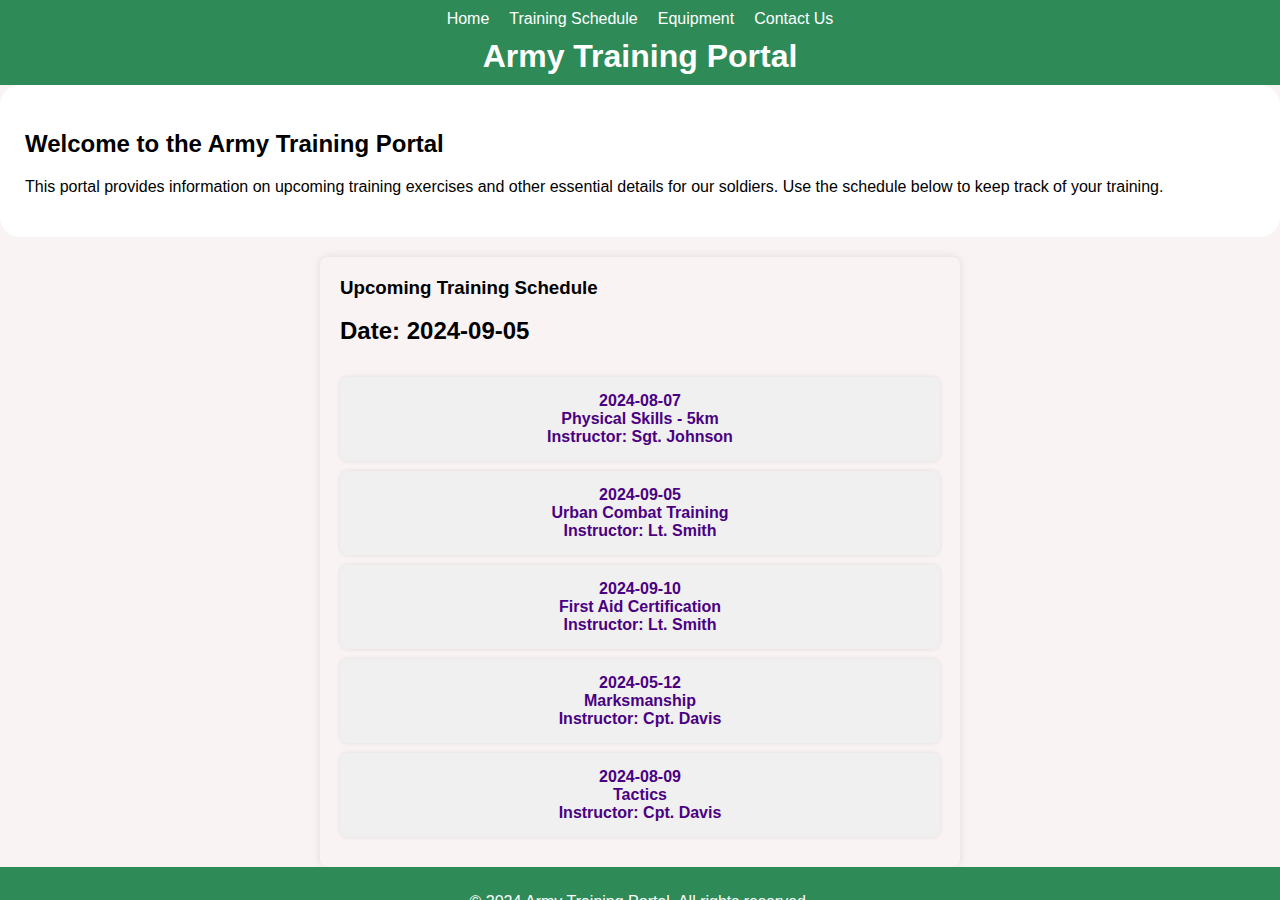
<file: index.html>
<!DOCTYPE html>
<html lang="en">
<head>
    <meta charset="UTF-8">
    <meta name="viewport" content="width=device-width, initial-scale=1.0">
    <title>Army Training Portal</title>
    <link rel="stylesheet" href="style.css">
</head>
<body>
    <div class="header">
        <div class="paragraph">
            <a href="">Home</a>
            <a href="">Training Schedule</a>
            <a href="">Equipment</a>
            <a href="">Contact Us</a>
        </div>
        <h1>Army Training Portal</h1>
    </div>
        <div class="MainDiv">
            <div class="welcome">
                <div class="H">
                <h2>Welcome to the Army Training Portal</h2>
                <p>This portal provides information on upcoming training exercises and other essential details for our soldiers. Use the schedule below to keep track of your training.</p>
                </div>
            </div>
            <div class="trainingschedule">
                <h3>Upcoming Training Schedule</h3>
                <h2>Date: 2024-09-05</section></h2>
                <ul>
                    <li><a href="signUp.html">2024-08-07<br>Physical Skills - 5km<br>Instructor: Sgt. Johnson</a></li>
                    <li><a href="signUp.html">2024-09-05<br>Urban Combat Training<br>Instructor: Lt. Smith</a></li>
                    <li><a href="signUp.html">2024-09-10<br>First Aid Certification<br>Instructor: Lt. Smith</a></li>
                    <li><a href="signUp.html">2024-05-12<br>Marksmanship<br>Instructor: Cpt. Davis</a></li>
                    <li><a href="signUp.html">2024-08-09<br>Tactics<br>Instructor: Cpt. Davis</a></li>
                </ul>
            </div>
    
        </div>
        <footer>
            <p>&copy; 2024 Army Training Portal. All rights reserved.</p>
        </footer>
    </body>
    </html>
</file>
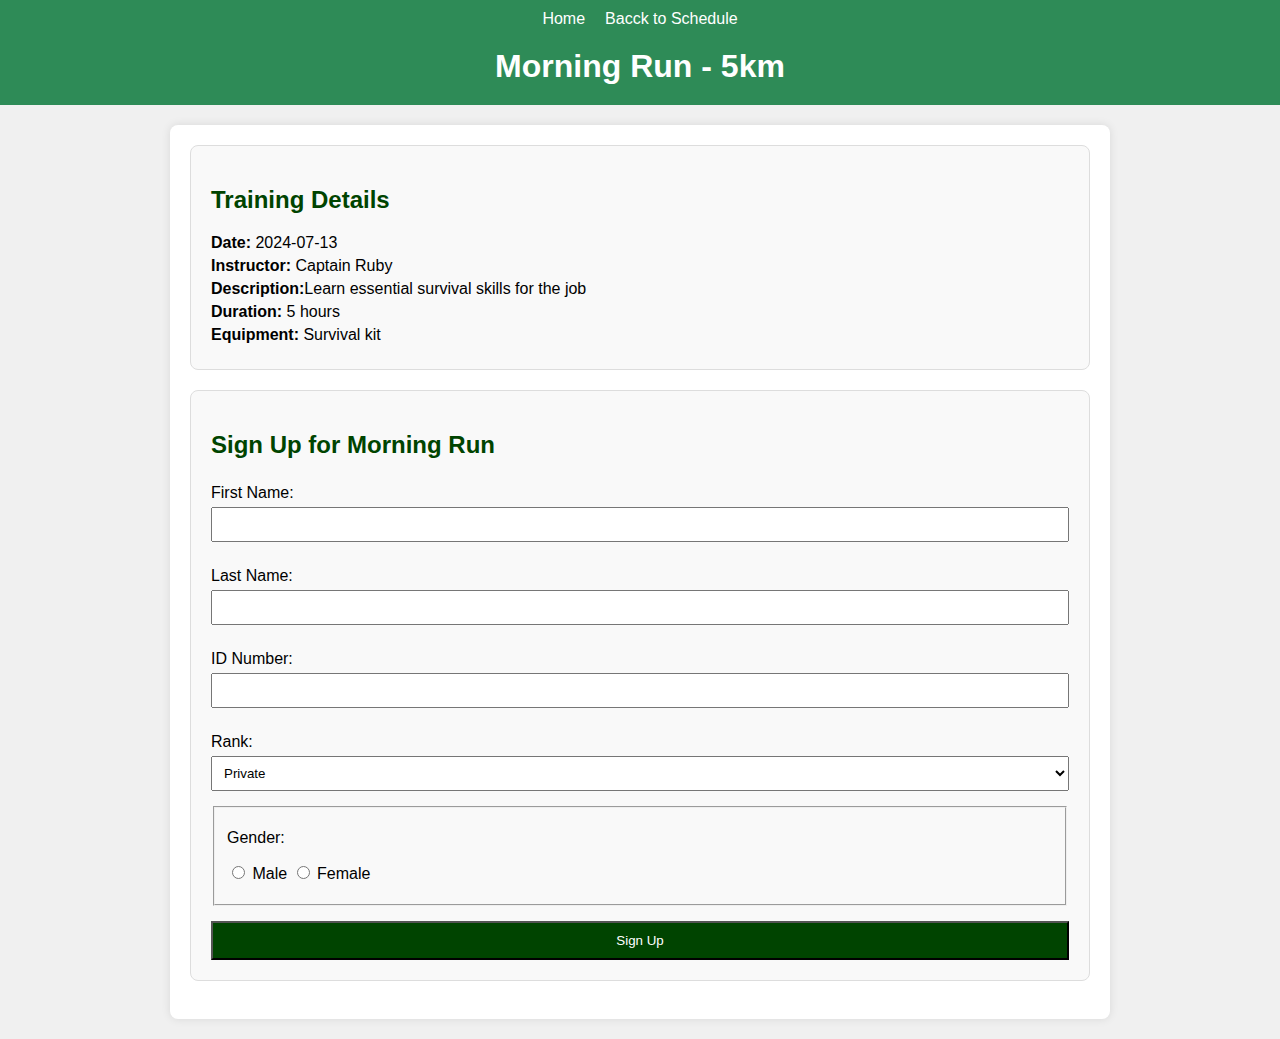
<file: signUp.html>
<!DOCTYPE html>
<html lang="en">
<head>
    <meta charset="UTF-8">
    <meta name="viewport" content="width=device-width, initial-scale=1.0">
    <title>Document</title>
    <link rel="stylesheet" href="signUp.css">

</head>
<body>
    <div class="header">
        <div class="paragraph">
            <a href="">Home</a>
            <a href="index.html">Bacck to Schedule</a>
        </div>
        <h1>Morning Run - 5km</h1>
    </div>
    <main>
        <section class="trainingdetails">
            <h2>Training Details</h2>
            <p><strong>Date:</strong> 2024-07-13</p>
            <p><strong>Instructor:</strong> Captain Ruby</p>
            <p><strong>Description:</strong>Learn essential survival skills for the job</p>
            <p><strong>Duration:</strong> 5 hours</p>
            <p><strong>Equipment:</strong> Survival kit</p>
        </section>

        <div class="signup-form">
            <h2>Sign Up for Morning Run</h2>
            <form method="post">
                <label for="first-name">First Name:</label>
                <input type="text" id="first-name" name="first-name" required>

                <label for="last-name">Last Name:</label>
                <input type="text" id="last-name" name="last-name" required>

                <label for="id-number">ID Number:</label>
                <input type="text" id="id-number" name="id-number" required>

                <label for="rank">Rank:</label>
                <select id="rank" name="rank">
                    <option value="private">Private</option>
                    <option value="corporal">Corporal</option>
                    <option value="sergeant">Sergeant</option>
                    <option value="lieutenant">Lieutenant</option>
                    <option value="captain">Captain</option>
                </select>

                <fieldset>
                    <p>Gender:</p>
                    <label><input type="radio" name="gender" value="male" required> Male</label>
                    <label><input type="radio" name="gender" value="female" required> Female</label>
                </fieldset>

                <button type="submit">Sign Up</button>
            </form>
        </div>
    </main>
</body>
</html>
</file>
<file: style.css>
body {
    font-family: Arial, sans-serif;
    margin: 0;
    padding: 0;
    background-color: #faf3f4;
}

.header {
    background-color: #2e8b57;
    padding: 10px 0;
    color: white;
    display: flex;
    flex-direction: column; 
    align-items: center; 
}

.paragraph {
    display: flex;
    justify-content: center; 
    gap: 20px;
    margin-bottom: 10px; 
}

.paragraph a {
    color: white;
    text-decoration: none;
    margin: 0; 
}
.header h1 {
    margin: 0; 
}

.welcome {
    background-color: #ffffff;
    padding: 25px;
    border-radius: 20px;
    margin-bottom: 20px;
}

.trainingschedule {
    /* background-color: #ffffff; */
    padding: 20px;
    border-radius: 8px;
    box-shadow: 0px 0px 10px rgba(0, 0, 0, 0.1);
    position: relative; 
    width: 100%;
    max-width: 600px; 
    margin: 0 auto; 
}

.trainingschedule h3, .trainingschedule h2 {
    margin: 0; 
    text-align: left; 
    position: absolute; 
    width: 100%; 
}

H{
    
}
.trainingschedule h2 {
    top: 60px; 
}

.trainingschedule ul {
    list-style-type: none;
    padding: 0;
    margin: 100px 0 0; 
}

.trainingschedule ul li {
    padding: 15px;
    margin-bottom: 10px; 
    background-color: #f0f0f0; 
    border-radius: 8px; 
    box-shadow: 0px 0px 5px rgba(0, 0, 0, 0.1);
    display: flex;
    flex-direction: column; 
    text-align: center;
}

.trainingschedule ul li a {
    color: #4b0082;
    font-weight: bold;
    text-decoration: none;
    display: block; 
}

footer {
    background-color: #2e8b57;
    color: white;
    text-align: center;
    padding: 10px 0;
    position: fixed;
    width: 100%;
    bottom: 0;
}
</file>
<file: signUp.css>
body {
    font-family: Arial, sans-serif;
    margin: 0;
    padding: 0;
    background-color: #f0f0f0;
}

.header {
    background-color: #2e8b57;
    padding: 10px 0;
    color: white;
    display: flex;
    flex-direction: column; 
    align-items: center; 
}

.paragraph {
    display: flex;
    justify-content: center; 
    gap: 20px;
    margin-bottom: 10px; 
}

.paragraph a {
    color: white;
    text-decoration: none;
    margin: 0; 
}

header nav ul {
    list-style: none;
    padding: 0;
    margin: 0;
}

header nav ul li {
    display: inline;
    margin: 0 15px;
}

header nav ul li a {
    color: white;
    text-decoration: none;
}

h1 {
    margin: 10px 0;
}

main {
    max-width: 900px;
    margin: 20px auto;
    background-color: white;
    padding: 20px;
    border-radius: 8px;
    box-shadow: 0 0 10px rgba(0, 0, 0, 0.1);
}


.trainingdetails {
    background-color: #f9f9f9;
    border: 1px solid #ddd;
    padding: 20px;
    border-radius: 8px;
    margin-bottom: 20px;
}

.trainingdetails h2 {
    color: #004400;
}

.trainingdetails p {
    margin: 5px 0;
}


.signup-form {
    background-color: #f9f9f9;
    border: 1px solid #ddd;
    padding: 20px;
    border-radius: 8px;
}

.signup-form h2 {
    color: #004400;
    margin-bottom: 15px;
}

.signup-form form {
    display: flex;
    flex-direction: column;
}

.signup-form label {
    margin: 10px 0 5px;
}

.signup-form input,
.signup-form select {
    padding: 8px;
    margin-bottom: 15px;
}

.signup-form fieldset {
    margin-bottom: 15px;
}

.signup-form button {
    background-color: #004400;
    color: white;
    padding: 10px 15px;
}
</file>
